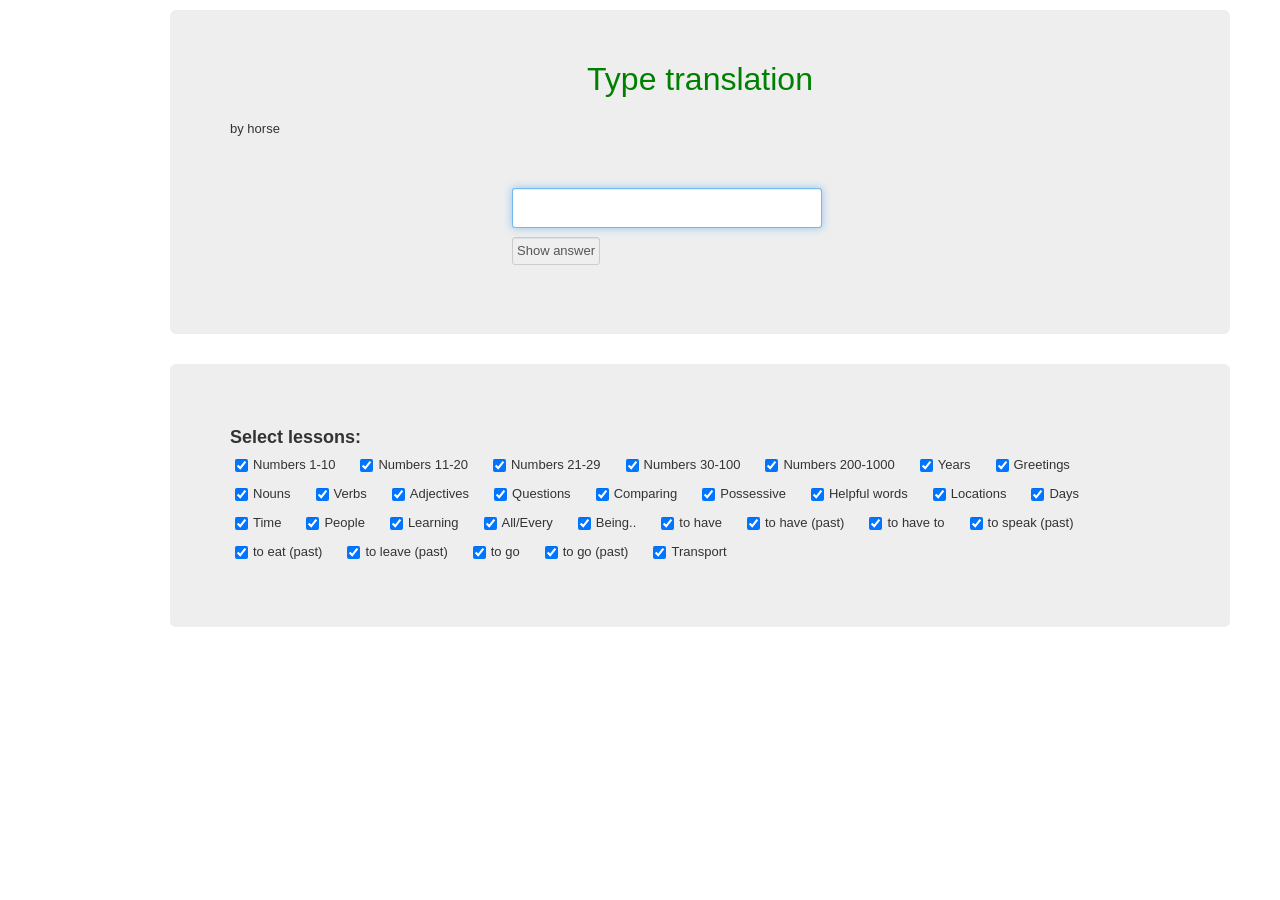
<file: index.html>
<!DOCTYPE html>
<meta http-equiv="Content-Type" content="text/html; charset=UTF-8" />

<html>
	<head>
		<script type="text/javascript" src="jquery-latest.pack.js"></script>
		<script type="text/javascript" src="underscore.js"></script>
		<script type="text/javascript" src="list.js"></script>
		<script type="text/javascript" src="uiHandler.js"></script>
		<script type="text/javascript" src="brazil.js"></script>
		<link rel="stylesheet" type="text/css" href="bootstrap/css/bootstrap.css"/>
		<link rel="stylesheet" type="text/css" href="styles.css"/>
		<script type="text/javascript">
			$(document).ready(init);

			function init() {
				uiHandler = UiHandler.init();
				app = Brazilmemo.init(uiHandler);
				app.loadLessonTitles(everyLesson);
				app.loadFromFile(everyLesson);

				app.nextQuery();
			}
		</script>
	</head>

	<body>
		<div class="container">
			<div class="row">
				<div class="hero-unit span12">
					<div class="instruction"></div>
					<div class="port"></div>
					<div class="hint"></div>
					<div class="pronunciation-container">
						<img class="pronunciation-img" src="speech_grey.png">
						<div class="pronunciation"></div>
					</div>
					<div class="explanation alert alert-info"><p></p></div>
					<div class="alternate-meanings alert alert-info"><ul></ul></div>
					<div class="congrats alert alert-success">Congrats! Hit Enter to continue.</div>
					<input type="text" class="answer"></input>
					<input type="button" class="skip" value="Show answer"></input>
				</div>
				<div class="hero-unit span12">
					<h3>Select lessons:</h3>
					<div class="lessons"></div>
				</div>
			</div>
		</div>
	</body>
</html>
</file>
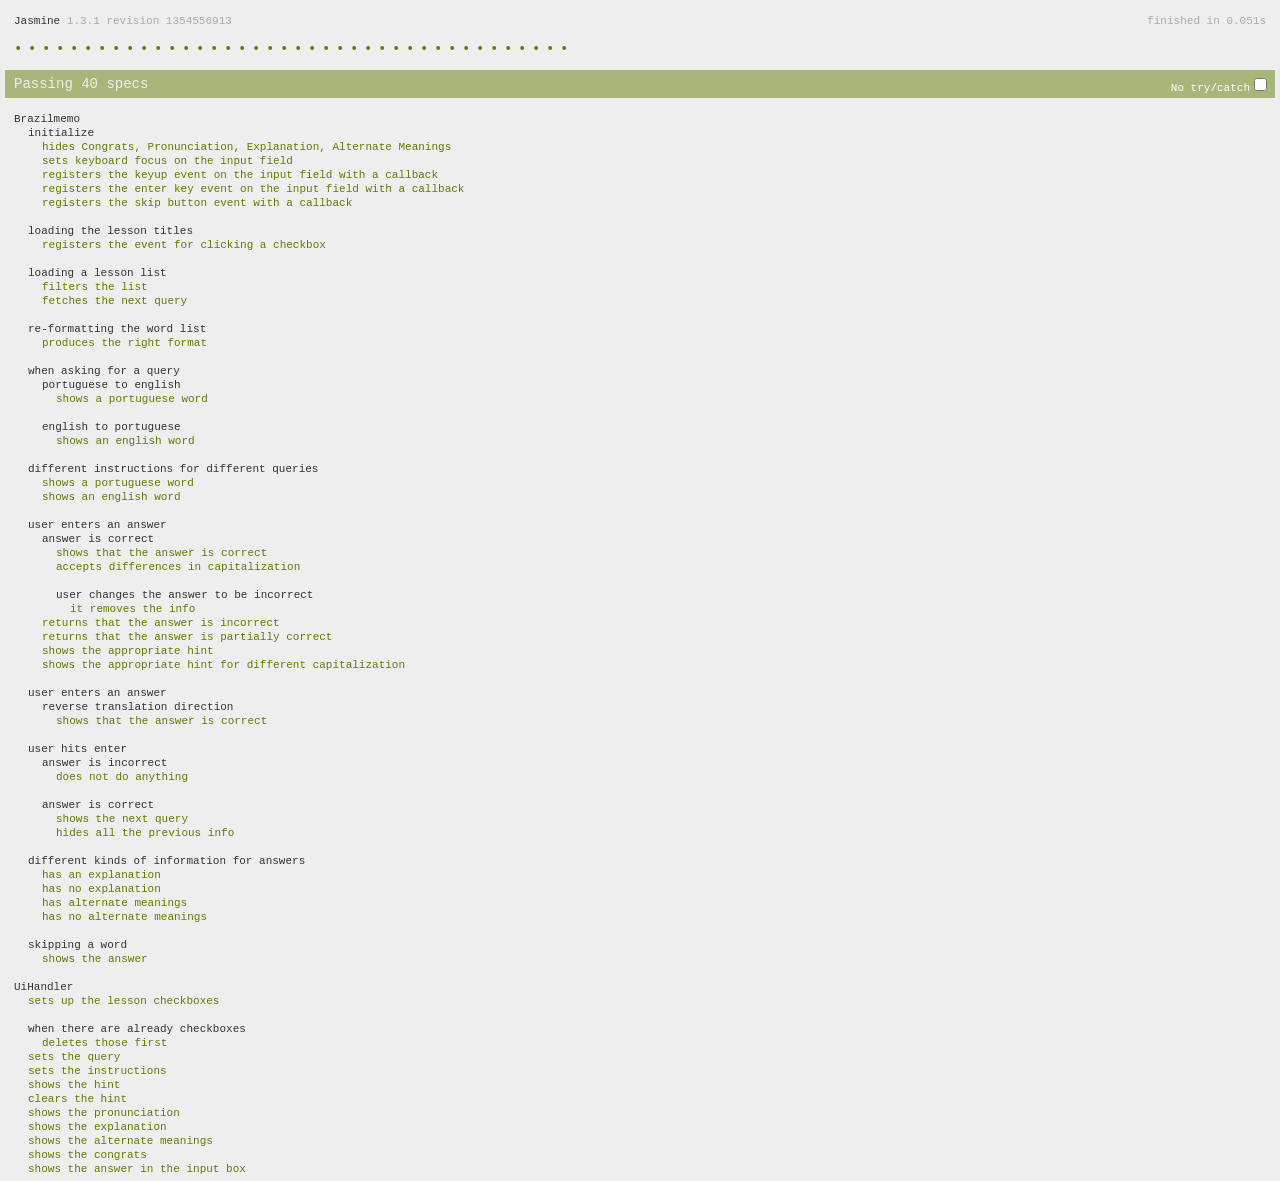
<file: SpecRunner.html>
<!DOCTYPE html>
<meta http-equiv="Content-Type" content="text/html; charset=UTF-8" />

<html>
<head>
  <title>Jasmine Spec Runner</title>

  <link rel="shortcut icon" type="image/png" href="lib/jasmine-1.3.1/jasmine_favicon.png">
  <link rel="stylesheet" type="text/css" href="lib/jasmine-1.3.1/jasmine.css">
  <script type="text/javascript" src="lib/jasmine-1.3.1/jasmine.js"></script>
  <script type="text/javascript" src="lib/jasmine-1.3.1/jasmine-html.js"></script>

  <!-- include source files here... -->
	<script type="text/javascript" src="jquery-latest.pack.js"></script>
	<script type="text/javascript" src="underscore.js"></script>
	<script type="text/javascript" src="uiHandler.js"></script>
	<script type="text/javascript" src="brazil.js"></script>

  <!-- include spec files here... -->
  <script type="text/javascript" src="spec/SpecHelper.js"></script>
  <script type="text/javascript" src="spec/brazilSpec.js"></script>
  <script type="text/javascript" src="spec/uiHandlerSpec.js"></script>

  <script type="text/javascript">
    (function() {
      var jasmineEnv = jasmine.getEnv();
      jasmineEnv.updateInterval = 1000;

      var htmlReporter = new jasmine.HtmlReporter();

      jasmineEnv.addReporter(htmlReporter);

      jasmineEnv.specFilter = function(spec) {
        return htmlReporter.specFilter(spec);
      };

      var currentWindowOnload = window.onload;

      window.onload = function() {
        if (currentWindowOnload) {
          currentWindowOnload();
        }
        execJasmine();
      };

      function execJasmine() {
        jasmineEnv.execute();
      }

    })();
  </script>

</head>

<body>
</body>
<div style="display: none">
	<div class="container">
		<div class="row">
			<div class="hero-unit span12">
				<div class="instruction"></div>
				<div class="port"></div>
				<div class="hint"></div>
				<div class="pronunciation-container">
					<img class="pronunciation-img" src="speech_grey.png">
					<div class="pronunciation"></div>
				</div>
				<div class="explanation alert alert-info"><p></p></div>
				<div class="alternate-meanings alert alert-info"><ul></ul></div>
				<div class="congrats alert alert-success">Congrats! Hit Enter to continue.</div>
				<input type="text" class="answer"></input>
			</div>
			<div class="hero-unit span12">
				<h3>Select lessons:</h3>
				<div class="lessons"></div>
			</div>
		</div>
	</div>
</div>
</html>
</file>
<file: styles.css>
@font-face {
	font-style: normal;
	font-weight: 400;
}

.container {
	padding-top: 10px;
}

.instruction {
	color: green;
	font-size: 32px;
	height: 50px;
	vertical-align: middle;
	text-align: center;
}

.thai {
	font-size: 50px;
	height: 50px;
	vertical-align: middle;
	text-align: center;
}

.hint {
	font-size: 50px;
	height: 50px;
	vertical-align: middle;
	text-align: center;
	display: block;
}

.pronunciation-container {
	height: 50px;
	vertical-align: middle;
	text-align: center;
}

.pronunciation-img {
	height: 32px;
	width: 32px;
	display: inline-block;
}

.pronunciation {
	color: grey;
	font-size: 32px;
	display: inline-block;
}

.alert {
	display: block;
	text-align: center;
}

.hidden {
	display: none;
}

input.answer {
	font-size: 30px;
	width: 300px;
	height: 30px;
	display: block;
	text-align: center;
	position: relative;
	left: 30%;
	right: 30%;
}

input.skip {
	position: relative;
	left: 30%;
	right: 30%;
}

h1 {
	padding-bottom: 10px;
}

.lessons .lesson {
	display: inline-block;
	padding: 5px;
	margin-right: 15px;
}

.lessons .lesson input {
	margin-right: 5px;
}
</file>
<file: lib/jasmine-1.3.1/jasmine.css>
body { background-color: #eeeeee; padding: 0; margin: 5px; overflow-y: scroll; }

#HTMLReporter { font-size: 11px; font-family: Monaco, "Lucida Console", monospace; line-height: 14px; color: #333333; }
#HTMLReporter a { text-decoration: none; }
#HTMLReporter a:hover { text-decoration: underline; }
#HTMLReporter p, #HTMLReporter h1, #HTMLReporter h2, #HTMLReporter h3, #HTMLReporter h4, #HTMLReporter h5, #HTMLReporter h6 { margin: 0; line-height: 14px; }
#HTMLReporter .banner, #HTMLReporter .symbolSummary, #HTMLReporter .summary, #HTMLReporter .resultMessage, #HTMLReporter .specDetail .description, #HTMLReporter .alert .bar, #HTMLReporter .stackTrace { padding-left: 9px; padding-right: 9px; }
#HTMLReporter #jasmine_content { position: fixed; right: 100%; }
#HTMLReporter .version { color: #aaaaaa; }
#HTMLReporter .banner { margin-top: 14px; }
#HTMLReporter .duration { color: #aaaaaa; float: right; }
#HTMLReporter .symbolSummary { overflow: hidden; *zoom: 1; margin: 14px 0; }
#HTMLReporter .symbolSummary li { display: block; float: left; height: 7px; width: 14px; margin-bottom: 7px; font-size: 16px; }
#HTMLReporter .symbolSummary li.passed { font-size: 14px; }
#HTMLReporter .symbolSummary li.passed:before { color: #5e7d00; content: "\02022"; }
#HTMLReporter .symbolSummary li.failed { line-height: 9px; }
#HTMLReporter .symbolSummary li.failed:before { color: #b03911; content: "x"; font-weight: bold; margin-left: -1px; }
#HTMLReporter .symbolSummary li.skipped { font-size: 14px; }
#HTMLReporter .symbolSummary li.skipped:before { color: #bababa; content: "\02022"; }
#HTMLReporter .symbolSummary li.pending { line-height: 11px; }
#HTMLReporter .symbolSummary li.pending:before { color: #aaaaaa; content: "-"; }
#HTMLReporter .exceptions { color: #fff; float: right; margin-top: 5px; margin-right: 5px; }
#HTMLReporter .bar { line-height: 28px; font-size: 14px; display: block; color: #eee; }
#HTMLReporter .runningAlert { background-color: #666666; }
#HTMLReporter .skippedAlert { background-color: #aaaaaa; }
#HTMLReporter .skippedAlert:first-child { background-color: #333333; }
#HTMLReporter .skippedAlert:hover { text-decoration: none; color: white; text-decoration: underline; }
#HTMLReporter .passingAlert { background-color: #a6b779; }
#HTMLReporter .passingAlert:first-child { background-color: #5e7d00; }
#HTMLReporter .failingAlert { background-color: #cf867e; }
#HTMLReporter .failingAlert:first-child { background-color: #b03911; }
#HTMLReporter .results { margin-top: 14px; }
#HTMLReporter #details { display: none; }
#HTMLReporter .resultsMenu, #HTMLReporter .resultsMenu a { background-color: #fff; color: #333333; }
#HTMLReporter.showDetails .summaryMenuItem { font-weight: normal; text-decoration: inherit; }
#HTMLReporter.showDetails .summaryMenuItem:hover { text-decoration: underline; }
#HTMLReporter.showDetails .detailsMenuItem { font-weight: bold; text-decoration: underline; }
#HTMLReporter.showDetails .summary { display: none; }
#HTMLReporter.showDetails #details { display: block; }
#HTMLReporter .summaryMenuItem { font-weight: bold; text-decoration: underline; }
#HTMLReporter .summary { margin-top: 14px; }
#HTMLReporter .summary .suite .suite, #HTMLReporter .summary .specSummary { margin-left: 14px; }
#HTMLReporter .summary .specSummary.passed a { color: #5e7d00; }
#HTMLReporter .summary .specSummary.failed a { color: #b03911; }
#HTMLReporter .description + .suite { margin-top: 0; }
#HTMLReporter .suite { margin-top: 14px; }
#HTMLReporter .suite a { color: #333333; }
#HTMLReporter #details .specDetail { margin-bottom: 28px; }
#HTMLReporter #details .specDetail .description { display: block; color: white; background-color: #b03911; }
#HTMLReporter .resultMessage { padding-top: 14px; color: #333333; }
#HTMLReporter .resultMessage span.result { display: block; }
#HTMLReporter .stackTrace { margin: 5px 0 0 0; max-height: 224px; overflow: auto; line-height: 18px; color: #666666; border: 1px solid #ddd; background: white; white-space: pre; }

#TrivialReporter { padding: 8px 13px; position: absolute; top: 0; bottom: 0; left: 0; right: 0; overflow-y: scroll; background-color: white; font-family: "Helvetica Neue Light", "Lucida Grande", "Calibri", "Arial", sans-serif; /*.resultMessage {*/ /*white-space: pre;*/ /*}*/ }
#TrivialReporter a:visited, #TrivialReporter a { color: #303; }
#TrivialReporter a:hover, #TrivialReporter a:active { color: blue; }
#TrivialReporter .run_spec { float: right; padding-right: 5px; font-size: .8em; text-decoration: none; }
#TrivialReporter .banner { color: #303; background-color: #fef; padding: 5px; }
#TrivialReporter .logo { float: left; font-size: 1.1em; padding-left: 5px; }
#TrivialReporter .logo .version { font-size: .6em; padding-left: 1em; }
#TrivialReporter .runner.running { background-color: yellow; }
#TrivialReporter .options { text-align: right; font-size: .8em; }
#TrivialReporter .suite { border: 1px outset gray; margin: 5px 0; padding-left: 1em; }
#TrivialReporter .suite .suite { margin: 5px; }
#TrivialReporter .suite.passed { background-color: #dfd; }
#TrivialReporter .suite.failed { background-color: #fdd; }
#TrivialReporter .spec { margin: 5px; padding-left: 1em; clear: both; }
#TrivialReporter .spec.failed, #TrivialReporter .spec.passed, #TrivialReporter .spec.skipped { padding-bottom: 5px; border: 1px solid gray; }
#TrivialReporter .spec.failed { background-color: #fbb; border-color: red; }
#TrivialReporter .spec.passed { background-color: #bfb; border-color: green; }
#TrivialReporter .spec.skipped { background-color: #bbb; }
#TrivialReporter .messages { border-left: 1px dashed gray; padding-left: 1em; padding-right: 1em; }
#TrivialReporter .passed { background-color: #cfc; display: none; }
#TrivialReporter .failed { background-color: #fbb; }
#TrivialReporter .skipped { color: #777; background-color: #eee; display: none; }
#TrivialReporter .resultMessage span.result { display: block; line-height: 2em; color: black; }
#TrivialReporter .resultMessage .mismatch { color: black; }
#TrivialReporter .stackTrace { white-space: pre; font-size: .8em; margin-left: 10px; max-height: 5em; overflow: auto; border: 1px inset red; padding: 1em; background: #eef; }
#TrivialReporter .finished-at { padding-left: 1em; font-size: .6em; }
#TrivialReporter.show-passed .passed, #TrivialReporter.show-skipped .skipped { display: block; }
#TrivialReporter #jasmine_content { position: fixed; right: 100%; }
#TrivialReporter .runner { border: 1px solid gray; display: block; margin: 5px 0; padding: 2px 0 2px 10px; }
</file>
